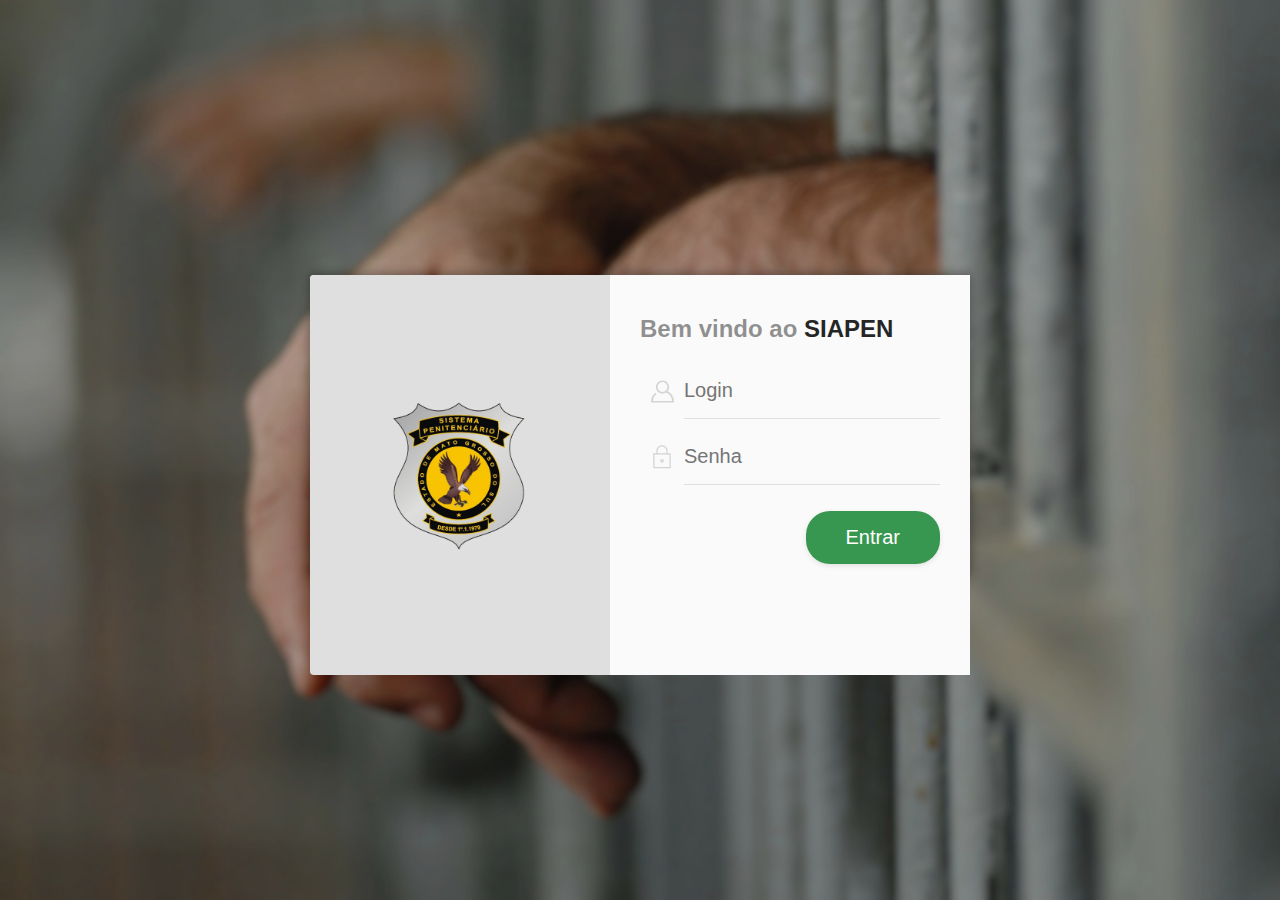
<file: projects/SIAPEN/index.html>
<!DOCTYPE html>
<html lang="pt-br">

<head>
    <meta charset="UTF-8">
    <meta name="viewport" content="width=device-width, initial-scale=1.0">
    <title>SIAPEN</title>

    <link rel="stylesheet" href="style.css">
    <script defer src="script.js"></script>
</head>

<body>
    
    <div class="session">
        <div class="left">
            <img src="./images/Logo AGEPEN MIN.png" alt="Logo MS SIAPEN">
        </div>
        
        <form action="" class="log-in" autocomplete="off">
            <h4>Bem vindo ao <span>SIAPEN</span></h4>

            <div class="floating-label">
                <input placeholder="Login" type="text" name="text" id="text" autocomplete="off">
                <label for="text">Login:</label>
                <div class="icon">
                    <?xml version="1.0" encoding="utf-8"?>
                    <svg version="1.1" xmlns="http://www.w3.org/2000/svg" xmlns:xlink="http://www.w3.org/1999/xlink"
                        style="width: 25px; height:25px" viewBox="0 0 256 256" xml:space="preserve">
                        <g>
                            <g>
                                <path fill="#000000"
                                    d="M246,231.4c0,0,0-0.1,0-0.1c0-0.1,0-0.2,0-0.2c-0.9-46.2-28.3-85.9-67.7-104.5c10.7-11.9,17.2-27.7,17.2-44.9c0-37.2-30.2-67.4-67.4-67.4c-37.2,0-67.4,30.2-67.4,67.4s30.2,67.4,67.4,67.4c13.1,0,25.3-3.8,35.7-10.2c35.2,13.6,60.7,46.7,63.2,86.1H29.2c1.6-24.8,12.3-47.1,28.8-63.7c3.9-1.2,6.8-4.7,6.8-9.1c0-5.2-4.2-9.5-9.5-9.5c-3.5,0-6.5,1.9-8.2,4.8c-22.1,20.8-36.2,50.1-37.1,82.7c0,0.4-0.1,0.7-0.1,1.1c0,0.2,0,0.4,0.1,0.7c0,0.5,0,0.9,0,1.4h0.2c0.9,4.8,5.2,8.5,10.3,8.5c0.1,0,0.2,0,0.4,0h214.2c0.1,0,0.2,0,0.4,0c5.1,0,9.4-3.7,10.3-8.5h0.2C246,232.7,246,232.1,246,231.4L246,231.4z M128,132.3c-27.9,0-50.6-22.6-50.6-50.6s22.6-50.6,50.6-50.6c27.9,0,50.5,22.6,50.5,50.6C178.6,109.6,155.9,132.3,128,132.3L128,132.3z" />
                            </g>
                        </g>
                    </svg>
                </div>
            </div>
            <div class="floating-label">
                <input placeholder="Senha" type="password" name="senha" id="senha" autocomplete="off">
                <label for="senha">Senha::</label>
                <div class="icon">

                    <?xml version="1.0" encoding="UTF-8"?>
                    <svg enable-background="new 0 0 24 24" version="1.1" viewBox="0 0 24 24" xml:space="preserve"
                        xmlns="http://www.w3.org/2000/svg">
                        <style type="text/css">
                            .st0 {
                                fill: none;
                            }

                            .st1 {
                                fill: #010101;
                            }
                        </style>
                        <rect class="st0" width="24" height="24" />
                        <path class="st1" d="M19,21H5V9h14V21z M6,20h12V10H6V20z" />
                        <path class="st1"
                            d="M16.5,10h-1V7c0-1.9-1.6-3.5-3.5-3.5S8.5,5.1,8.5,7v3h-1V7c0-2.5,2-4.5,4.5-4.5s4.5,2,4.5,4.5V10z" />
                        <path class="st1"
                            d="m12 16.5c-0.8 0-1.5-0.7-1.5-1.5s0.7-1.5 1.5-1.5 1.5 0.7 1.5 1.5-0.7 1.5-1.5 1.5zm0-2c-0.3 0-0.5 0.2-0.5 0.5s0.2 0.5 0.5 0.5 0.5-0.2 0.5-0.5-0.2-0.5-0.5-0.5z" />
                    </svg>
                </div>

            </div>
            <button type="submit" onClick="return false;">Entrar</button>
        </form>
    </div>
</body>

</html>
</file>
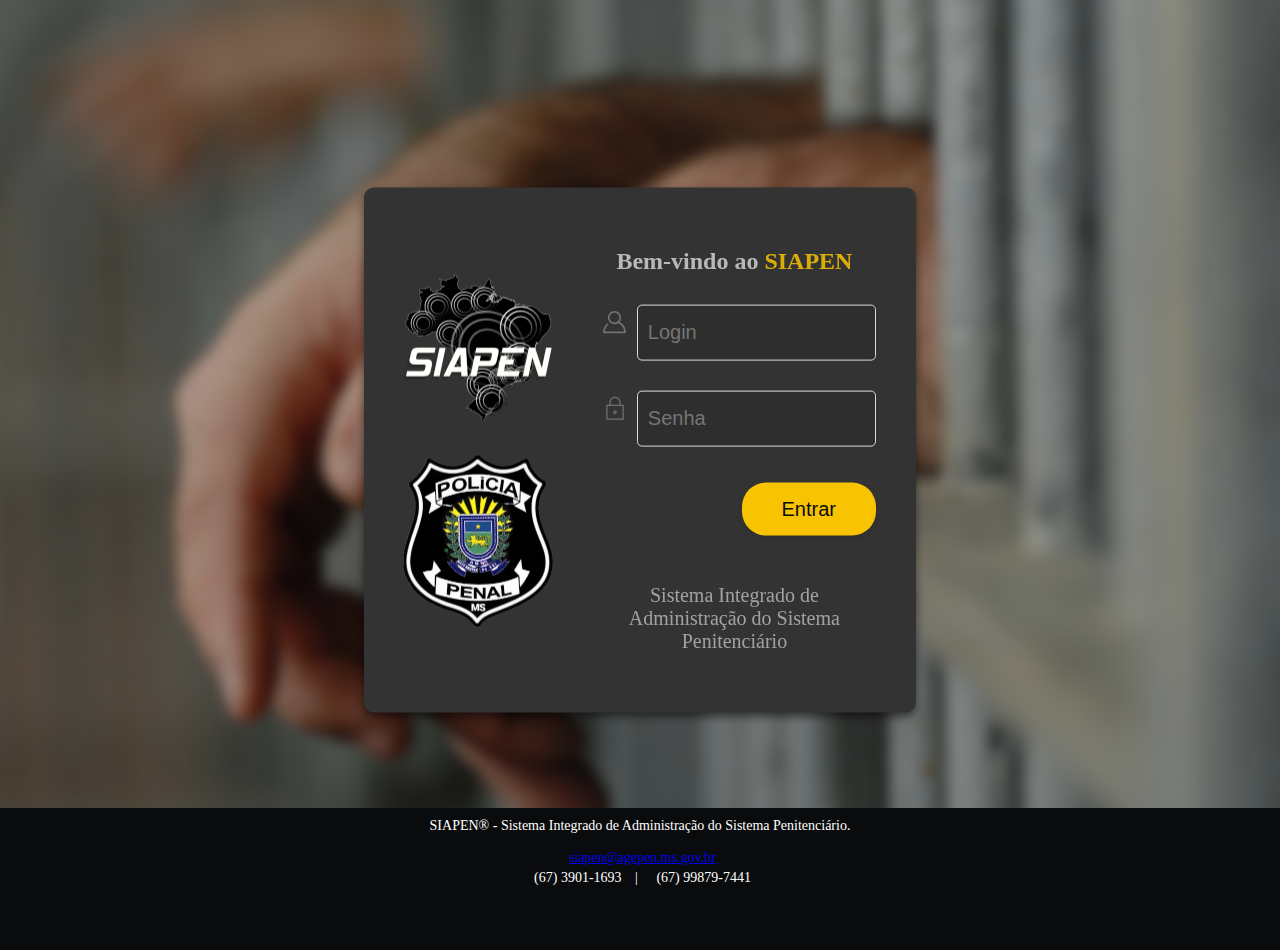
<file: projects/SIAPEN_2.0/index.html>
<!DOCTYPE html>
<html lang="en">

<head>
    <meta charset="UTF-8">
    <meta name="viewport" content="width=device-width, initial-scale=1.0">
    <title>SIAPEN</title>

    <link href="https://cdn.jsdelivr.net/npm/bootstrap@5.0.2/dist/css/bootstrap.min.css" rel="stylesheet"
        integrity="sha384-EVSTQN3/azprG1Anm3QDgpJLIm9Nao0Yz1ztcQTwFspd3yD65VohhpuuCOmLASjC" crossorigin="anonymous">
        <link rel="stylesheet" href="https://cdnjs.cloudflare.com/ajax/libs/font-awesome/6.4.2/css/all.min.css" integrity="sha512-z3gLpd7yknf1YoNbCzqRKc4qyor8gaKU1qmn+CShxbuBusANI9QpRohGBreCFkKxLhei6S9CQXFEbbKuqLg0DA==" crossorigin="anonymous" referrerpolicy="no-referrer" />
        <link rel="stylesheet" href="style.css">


    <script src="https://cdn.jsdelivr.net/npm/bootstrap@5.0.2/dist/js/bootstrap.bundle.min.js"
        integrity="sha384-MrcW6ZMFYlzcLA8Nl+NtUVF0sA7MsXsP1UyJoMp4YLEuNSfAP+JcXn/tWtIaxVXM"
        crossorigin="anonymous"></script>

</head>

<body>

    <div id="loginCarousel" class="carousel slide carousel-fade" data-bs-ride="carousel" data-bs-interval="5000"
        data-bs-hover="false" data-bs-keyboard="false" data-bs-ride="carousel">
        <div class="carousel-inner">
            <div class="carousel-item active">
                <img src="./images/background/bgslide1.jpg" class="d-block w-100" alt="...">
            </div>
            <div class="carousel-item">
                <img src="./images/background/bgslide2.jpg" class="d-block w-100" alt="...">
            </div>
            <div class="carousel-item">
                <img src="./images/background/bgslide3.jpg" class="d-block w-100" alt="...">
            </div>
            <div class="carousel-item">
                <img src="./images/background/bgslide4.jpg" class="d-block w-100" alt="...">
            </div>

        </div>
    </div>

    <div class="login-container">
        <div class="login-info">
            <img src="./images/Logo SIAPEN - medio.png" alt="SIAPEN LOGO">
            <img src="./images/Logo Polícia Penal -  medio.png" alt="Polícia Penal Logo">
        </div>
        <div class="login-form">

            <h2>Bem-vindo ao <span>SIAPEN</span></h2>
            <form class="log-in" action="#">

                <div class="floating-label">
                    <input placeholder="Login" type="text" name="text" id="text" autocomplete="off">
                    <label for="text">Login:</label>
                    <div class="icon">
                        <?xml version="1.0" encoding="utf-8"?>
                        <svg version="1.1" xmlns="http://www.w3.org/2000/svg" xmlns:xlink="http://www.w3.org/1999/xlink"
                            style="width: 25px; height:25px" viewBox="0 0 256 256" xml:space="preserve">
                            <g>
                                <g>
                                    <path
                                        d="M246,231.4c0,0,0-0.1,0-0.1c0-0.1,0-0.2,0-0.2c-0.9-46.2-28.3-85.9-67.7-104.5c10.7-11.9,17.2-27.7,17.2-44.9c0-37.2-30.2-67.4-67.4-67.4c-37.2,0-67.4,30.2-67.4,67.4s30.2,67.4,67.4,67.4c13.1,0,25.3-3.8,35.7-10.2c35.2,13.6,60.7,46.7,63.2,86.1H29.2c1.6-24.8,12.3-47.1,28.8-63.7c3.9-1.2,6.8-4.7,6.8-9.1c0-5.2-4.2-9.5-9.5-9.5c-3.5,0-6.5,1.9-8.2,4.8c-22.1,20.8-36.2,50.1-37.1,82.7c0,0.4-0.1,0.7-0.1,1.1c0,0.2,0,0.4,0.1,0.7c0,0.5,0,0.9,0,1.4h0.2c0.9,4.8,5.2,8.5,10.3,8.5c0.1,0,0.2,0,0.4,0h214.2c0.1,0,0.2,0,0.4,0c5.1,0,9.4-3.7,10.3-8.5h0.2C246,232.7,246,232.1,246,231.4L246,231.4z M128,132.3c-27.9,0-50.6-22.6-50.6-50.6s22.6-50.6,50.6-50.6c27.9,0,50.5,22.6,50.5,50.6C178.6,109.6,155.9,132.3,128,132.3L128,132.3z" />
                                </g>
                            </g>
                        </svg>
                    </div>
                </div>
                <div class="floating-label">
                    <input placeholder="Senha" type="password" name="senha" id="senha" autocomplete="off">
                    <label for="senha">Senha:</label>
                    <div class="icon">
                        <?xml version="1.0" encoding="UTF-8"?>
                        <svg enable-background="new 0 0 24 24" version="1.1" viewBox="0 0 24 24" xml:space="preserve"
                            xmlns="http://www.w3.org/2000/svg">
                            <style type="text/css">
                                .st0 {
                                    fill: none;
                                }

                                .st1 {
                                    fill: #010101;
                                }
                            </style>
                            <rect class="st0" width="24" height="24" />
                            <path class="st1" d="M19,21H5V9h14V21z M6,20h12V10H6V20z" />
                            <path class="st1"
                                d="M16.5,10h-1V7c0-1.9-1.6-3.5-3.5-3.5S8.5,5.1,8.5,7v3h-1V7c0-2.5,2-4.5,4.5-4.5s4.5,2,4.5,4.5V10z" />
                            <path class="st1"
                                d="m12 16.5c-0.8 0-1.5-0.7-1.5-1.5s0.7-1.5 1.5-1.5 1.5 0.7 1.5 1.5-0.7 1.5-1.5 1.5zm0-2c-0.3 0-0.5 0.2-0.5 0.5s0.2 0.5 0.5 0.5 0.5-0.2 0.5-0.5-0.2-0.5-0.5-0.5z" />
                        </svg>
                    </div>
                </div>

                <button type="submit">Entrar</button>

                <p class="description">Sistema Integrado de Administração do Sistema Penitenciário</p>
            </form>
        </div>
    </div>

    <footer>
        
        <span>SIAPEN® - Sistema Integrado de Administração do Sistema Penitenciário.</span>
        <div id="contatoSuporte" class="contact-info">
            <p><i class="fa-solid fa-envelope"></i> <a href="mailto:siapen@agepen.ms.gov.br">siapen@agepen.ms.gov.br</a></p>
            <p>
                <i class="fa-solid fa-phone"></i> (67) 3901-1693 
                <span class="divider">|</span> 
                <i class="fa-solid fa-mobile"></i> (67) 99879-7441
            </p>
        </div>
    </footer>

    <script src="https://cdn.jsdelivr.net/npm/@popperjs/core@2.9.2/dist/umd/popper.min.js"
        integrity="sha384-IQsoLXl5PILFhosVNubq5LC7Qb9DXgDA9i+tQ8Zj3iwWAwPtgFTxbJ8NT4GN1R8p"
        crossorigin="anonymous"></script>
    <script src="https://cdn.jsdelivr.net/npm/bootstrap@5.0.2/dist/js/bootstrap.min.js"
        integrity="sha384-cVKIPhGWiC2Al4u+LWgxfKTRIcfu0JTxR+EQDz/bgldoEyl4H0zUF0QKbrJ0EcQF"
        crossorigin="anonymous"></script>

</body>

</html>
</file>
<file: projects/SIAPEN/style.css>
* {
  font-family: -apple-system, BlinkMacSystemFont, "San Francisco", Helvetica, Arial, sans-serif;
  font-weight: 300;
  margin: 0;
  --main-bg-color: #fafafa;
  --secondary-color: #777c80;
  --third-color: #dfdfdf;
  --success-color: #379750;
}
html {
  height: 100dvh;
  width: 100vw;
  display: flex;
  flex-direction: column;
}

body {
  height: 100dvh;
  width: 100vw;
  margin: 0 0;
  display: flex;
  align-items: center;
  justify-content: center;
  background: black;
  padding-bottom: 50px;
}

h4 {
  font-size: 24px;
  font-weight: 600;
  color: #000;
  opacity: 0.85;
}

label {
  font-size: 12.5px;
  color: #000;
  opacity: 0.8;
  font-weight: 400;
}

form {
  padding: 40px 30px;
  background: var(--main-bg-color);
  display: flex;
  flex-direction: column;
  align-items: flex-start;
  padding-bottom: 20px;
  width: 300px;
}
form h4 {
  margin-bottom: 20px;
  color: rgba(0, 0, 0, 0.5);
}
form h4 span {
  color: black;
  font-weight: 700;
}
form p {
  line-height: 155%;
  margin-bottom: 5px;
  font-size: 14px;
  color: #000;
  opacity: 0.65;
  font-weight: 400;
  max-width: 200px;
  margin-bottom: 40px;
}

a.discrete {
  color: rgba(0, 0, 0, 0.4);
  font-size: 14px;
  border-bottom: solid 1px rgba(0, 0, 0, 0);
  padding-bottom: 4px;
  margin-left: auto;
  font-weight: 300;
  transition: all 0.3s ease;
  margin-top: 40px;
}
a.discrete:hover {
  border-bottom: solid 1px rgba(0, 0, 0, 0.2);
}

button {
  -webkit-appearance: none;
  width: auto;
  min-width: 100px;
  border-radius: 24px;
  text-align: center;
  padding: 15px 40px;
  margin-top: 1rem;
  background-color: var(--success-color);
  color: #fff;
  font-size: 20px;
  margin-left: auto;
  font-weight: 500;
  box-shadow: 0px 2px 6px -1px rgba(0, 0, 0, 0.13);
  border: none;
  transition: all 0.3s ease;
  outline: 0;
}
button:hover {
  transform: translateY(-3px);
  box-shadow: 0 2px 6px -1px rgba(182, 157, 230, 0.65);
  cursor: pointer;
}
button:hover:active {
  transform: scale(0.99);
}

input {
  font-size: 20px;
  padding: 20px 0px;
  height: 56px;
  border: none;
  border-bottom: solid 1px rgba(0, 0, 0, 0.1);
  background: var(--main-bg-color);
  width: 280px;
  box-sizing: border-box;
  transition: all 0.3s linear;
  color: #000;
  font-weight: 400;
  -webkit-appearance: none;
}
input:focus {
  border-bottom: solid 1px var(--secondary-color);
  outline: 0;
  box-shadow: 0 2px 6px -8px var(--secondary-color);
}

.floating-label {
  position: relative;
  margin-bottom: 10px;
  width: 100%;
}
.floating-label label {
  position: absolute;
  top: calc(50% - 7px);
  left: 0;
  opacity: 0;
  transition: all 0.3s ease;
  padding-left: 44px;
}
.floating-label input {
  width: calc(100% - 44px);
  margin-left: auto;
  display: flex;
}
.floating-label .icon {
  position: absolute;
  top: 0;
  left: 0;
  height: 56px;
  width: 44px;
  display: flex;
}
.floating-label .icon svg {
  height: 30px;
  width: 30px;
  margin: auto;
  opacity: 0.15;
  transition: all 0.3s ease;
}
.floating-label .icon svg path {
  transition: all 0.3s ease;
}
.floating-label input:not(:placeholder-shown) {
  padding: 28px 0px 12px 0px;
}
.floating-label input:not(:placeholder-shown) + label {
  transform: translateY(-10px);
  opacity: 0.7;
}
.floating-label input:valid:not(:placeholder-shown) + label + .icon svg {
  opacity: 1;
}
.floating-label input:valid:not(:placeholder-shown) + label + .icon svg path {
  fill: var(--success-color);
}
.floating-label input:not(:valid):not(:focus) + label + .icon {
  animation-name: shake-shake;
  animation-duration: 0.3s;
}

@keyframes shake-shake {
  0% {
    transform: translateX(-3px);
  }
  20% {
    transform: translateX(3px);
  }
  40% {
    transform: translateX(-3px);
  }
  60% {
    transform: translateX(3px);
  }
  80% {
    transform: translateX(-3px);
  }
  100% {
    transform: translateX(0px);
  }
}
.session {
  display: flex;
  flex-direction: row;
  width: 660px;
  height: 300px;
  margin: auto auto;
  background: var(--main-bg-color);
  border-radius: 4px;
  box-shadow: 0px 0px 10px 2px rgba(0, 0, 0, .3);
  animation: ease-in;
  animation-duration: 1s;
}
.log-in {
  height: 340px;
}

.left {
  width: 300px;
  height: 400px;
  background-color: var(--third-color);
  border-top-left-radius: 4px;
  border-bottom-left-radius: 4px;
  display: flex;
  flex-direction: column;
  justify-content: center;
  align-items: center;
}
.left img {
  width: 50%;
  height: auto;
  margin: 1rem;
}

span.policiaPenal {
  font-family: Impact, Haettenschweiler, 'Arial Narrow Bold', sans-serif;
  text-align: center;
  font-size: 2.5rem;
  font-weight: 800;
}

.siapenText {
  font-family: Impact, Haettenschweiler, 'Arial Narrow Bold', sans-serif;
  text-align: center;
  font-size: 2.5rem;
  height: 100%;
  display: flex;
}

.siapenDescricao {
  margin-top: 2rem;
  align-self: center;
  width: 100%;
}

.siapenText span {
  font-weight: 800;
  align-self: flex-end;
}

body { 
  background-image: url("./images/background/bgslide1.jpg");
  background-size: cover;
  transition: width 2s;
  transition-timing-function: ease-in-out;
}

.sessionFooter {
  width: 100%;
  display: flex;
  flex-direction: column;
}

.sessionFooter {
  justify-self: flex-end;
}

footer {
  position: fixed;
  left: 0;
  bottom: 0;
  width: 100%;
  background-color: #0a0b0d; /* Cor de fundo do rodapé */
  color: white; /* Cor do texto */
  text-align: center;
  padding: 10px 0; /* Espaçamento interno do rodapé */
  font-size: 14px;
}
</file>
<file: projects/SIAPEN_2.0/style.css>
body,
html {
    margin: 0;
    padding: 0;
    height: 100%;
    background-color: #0a0b0d;
}

body {
    padding-bottom: 50px;
}

.carousel,
.carousel-inner,
.carousel-item,
.carousel-item img {
    height: 100%;
    width: 100%;
    object-fit: cover;
}

.carousel-inner {
    overflow: hidden;
}

.carousel-item img {
    -webkit-filter: blur(5px);
    /* Para navegadores baseados em Webkit como Chrome e Safari */
    filter: blur(5px);
    /* Padrão para outros navegadores */
    transform: scale(1.1);
}

.login-container {
    position: absolute;
    top: 50%;
    left: 50%;
    transform: translate(-50%, -50%);
    display: flex;
    align-items: center;
    justify-content: space-between;
    background-color: #333333;
    padding: 20px;
    box-shadow: 0px 4px 8px rgba(0, 0, 0, 0.5);
    border-radius: 10px;
    z-index: 10;
    color: #ffffff;
    width: 40%;
    /* Aumente a largura conforme necessário */
    height: auto;
    /* Altura automática baseada no conteúdo interno */
}

.login-info,
.login-form {
    flex: 2;
    /* Ambos os lados com o mesmo espaço inicialmente */
}

.login-info {
    display: flex;
    gap: 2rem;
    flex-direction: column;
    align-items: center;
    justify-content: space-between;
}

.login-info .additional-message {
    color: #d0d0ce;
    margin-top: 20px;
    font-size: 1.5em;
}

.login-info img {
    width: 150px;
    height: auto;
}

.login-form {
    flex: 3;
    padding: 20px;
}

.login-form form {
    display: flex;
    flex-direction: column;
}

.login-form label,
.login-form input {
    /* Escolha cores escuras para alto contraste */
    color: #ffffff;
    /* Ou qualquer cor escura */
}

.login-form input {
    margin-bottom: 10px;
    /* Espaçamento entre campos */
    background-color: #2e2e2e;
    /* Um tom mais claro de cinza para os campos */
    border: 1px solid #d0d0ce;
    /* Borda dos campos de entrada */
    width: 100%;
    /* Faz os campos e o botão ocuparem toda a largura da coluna do formulário */
    padding: 10px;
    /* Aumenta o padding para um melhor toque */
    color: #ffffff;
}

input[type="text"],
input[type="password"] {
    margin: 10px 0;
    padding: 10px;
    border: 1px solid #ddd;
    border-radius: 5px;
}

.login-form h2 {
    font-size: 24px;
    font-weight: 600;
    color: #d0d0ce;
    opacity: 0.85;
    text-align: center;
}

.login-form h2 span {
    color: #f8c301;
    font-weight: 700;
}

button {
    background-color: #f8c301;
    color: #0a0b0d;
    border: none;
    align-self: flex-end;
    border-radius: 24px;
    padding: 15px 40px;
    text-align: center;
    font-size: 20px;
    margin-top: 1rem;
    font-weight: 500;
    transition: all 0.3s ease;
    box-shadow: 0px 2px 6px -1px rgba(0, 0, 0, 0.13);
    cursor: pointer;
}

button:hover {
    transform: translateY(-3px);
    box-shadow: 0 2px 6px -1px rgba(182, 157, 230, 0.65);
    cursor: pointer;
}

button:hover:active {
    transform: scale(0.99);
}

footer {
    position: fixed;
    left: 0;
    bottom: 0;
    width: 100%;
    background-color: #0a0b0d;
    color: white;
    text-align: center;
    padding: 10px 0;
    font-size: 14px;
    z-index: 10;
}

.contact-info {
    margin-top: 1rem;
}

.contact-info p {
    font-size: 14px; /* Ajuste conforme necessário */
    color: white; /* Ou qualquer outra cor desejada */
    text-align: center;
    margin: .25rem;
}

.contact-info .divider {
    margin: 0 10px; /* Espaçamento ao redor da barra divisória */
}

.fa-envelope, .fa-phone, .fa-mobile {
    margin-right: 5px; /* Espaçamento entre o ícone e o texto */
}

input {
    font-size: 20px;
    padding: 20px 0px;
    height: 56px;
    border: none;
    border-bottom: solid 1px rgba(0, 0, 0, 0.1);
    background: var(--main-bg-color);
    width: 280px;
    box-sizing: border-box;
    transition: all 0.3s linear;
    color: #000;
    font-weight: 400;
    --webkit-appearance: none;
}

input:focus {
    outline: 0;
    box-shadow: 0 2px 6px -8px var(--secondary-color);
}

.floating-label {
    position: relative;
    margin-bottom: 10px;
    width: 100%;
}

.floating-label label {
    position: absolute;
    top: calc(50% - 15px);
    left: 0;
    opacity: 0;
    transition: all 0.3s ease;
    padding-left: 60px;
}

.floating-label input {
    width: calc(100% - 44px);
    margin-left: auto;
    display: flex;
}

.floating-label .icon {
    position: absolute;
    top: 0;
    left: 0px;
    height: 56px;
    width: 44px;
    display: flex;
}

.floating-label .icon svg {
    height: 30px;
    width: 30px;
    margin: auto;
    opacity: 0.3;
    transition: all 0.3s ease;
}

/* Ícones input */
.icon svg path {
    fill: #ffffff;
}

.floating-label .icon svg path {
    transition: all 0.3s ease;
}

.floating-label input:not(:placeholder-shown) {
    padding: 28px 0px 12px 1rem;
}

.floating-label input:not(:placeholder-shown)+label {
    transform: translateY(-10px);
    opacity: 0.7;
}

.floating-label input:valid:not(:placeholder-shown)+label+.icon svg {
    opacity: 1;
}

.floating-label input:valid:not(:placeholder-shown)+label+.icon svg path {
    fill: #f8c301;
}

.floating-label input:not(:valid):not(:focus)+label+.icon {
    animation-name: shake-shake;
    animation-duration: 0.3s;
}

.log-in .description {
    margin-top: 3rem;
    text-align: center;
    font-size: 20px;
    color: #d0d0ce;
    opacity: 0.7;
    max-width: auto;
    margin-left: auto;
    margin-right: auto;
}

@keyframes shake-shake {
    0% {
        transform: translateX(-3px);
    }

    20% {
        transform: translateX(3px);
    }

    40% {
        transform: translateX(-3px);
    }

    60% {
        transform: translateX(3px);
    }

    80% {
        transform: translateX(-3px);
    }

    100% {
        transform: translateX(0px);
    }
}

/* Media Queries */
@media (max-width: 800px) {
    .login-container {
        flex-direction: column;
        width: 80%;
        /* Ajuste a largura em dispositivos menores */
    }

    .login-info,
    .login-form {
        margin: 10px 0;
    }

    footer {
        font-size: 14px;
        /* Diminuir o tamanho da fonte no rodapé */
    }

    button {
        align-self: flex-end;
        width: 90%;
    }
}

@media (min-width: 800px) and (max-width: 1024px) {
    .login-container {
        width: 70%;
        flex-direction: column;
        align-items: center;
        /* Para centralizar os filhos quando em coluna */
    }

    .login-info,
    .login-form {
        width: 100%;
        /* Faz com que cada filho ocupe toda a largura da .login-container */
    }
}

@media (max-width: 1024px) {
    .login-info {
        flex-direction: row;
        justify-content: space-evenly;
        margin-bottom: 2rem;
    }

    .login-info img {
        width: 100px;
        height: auto;
    }
}
</file>
